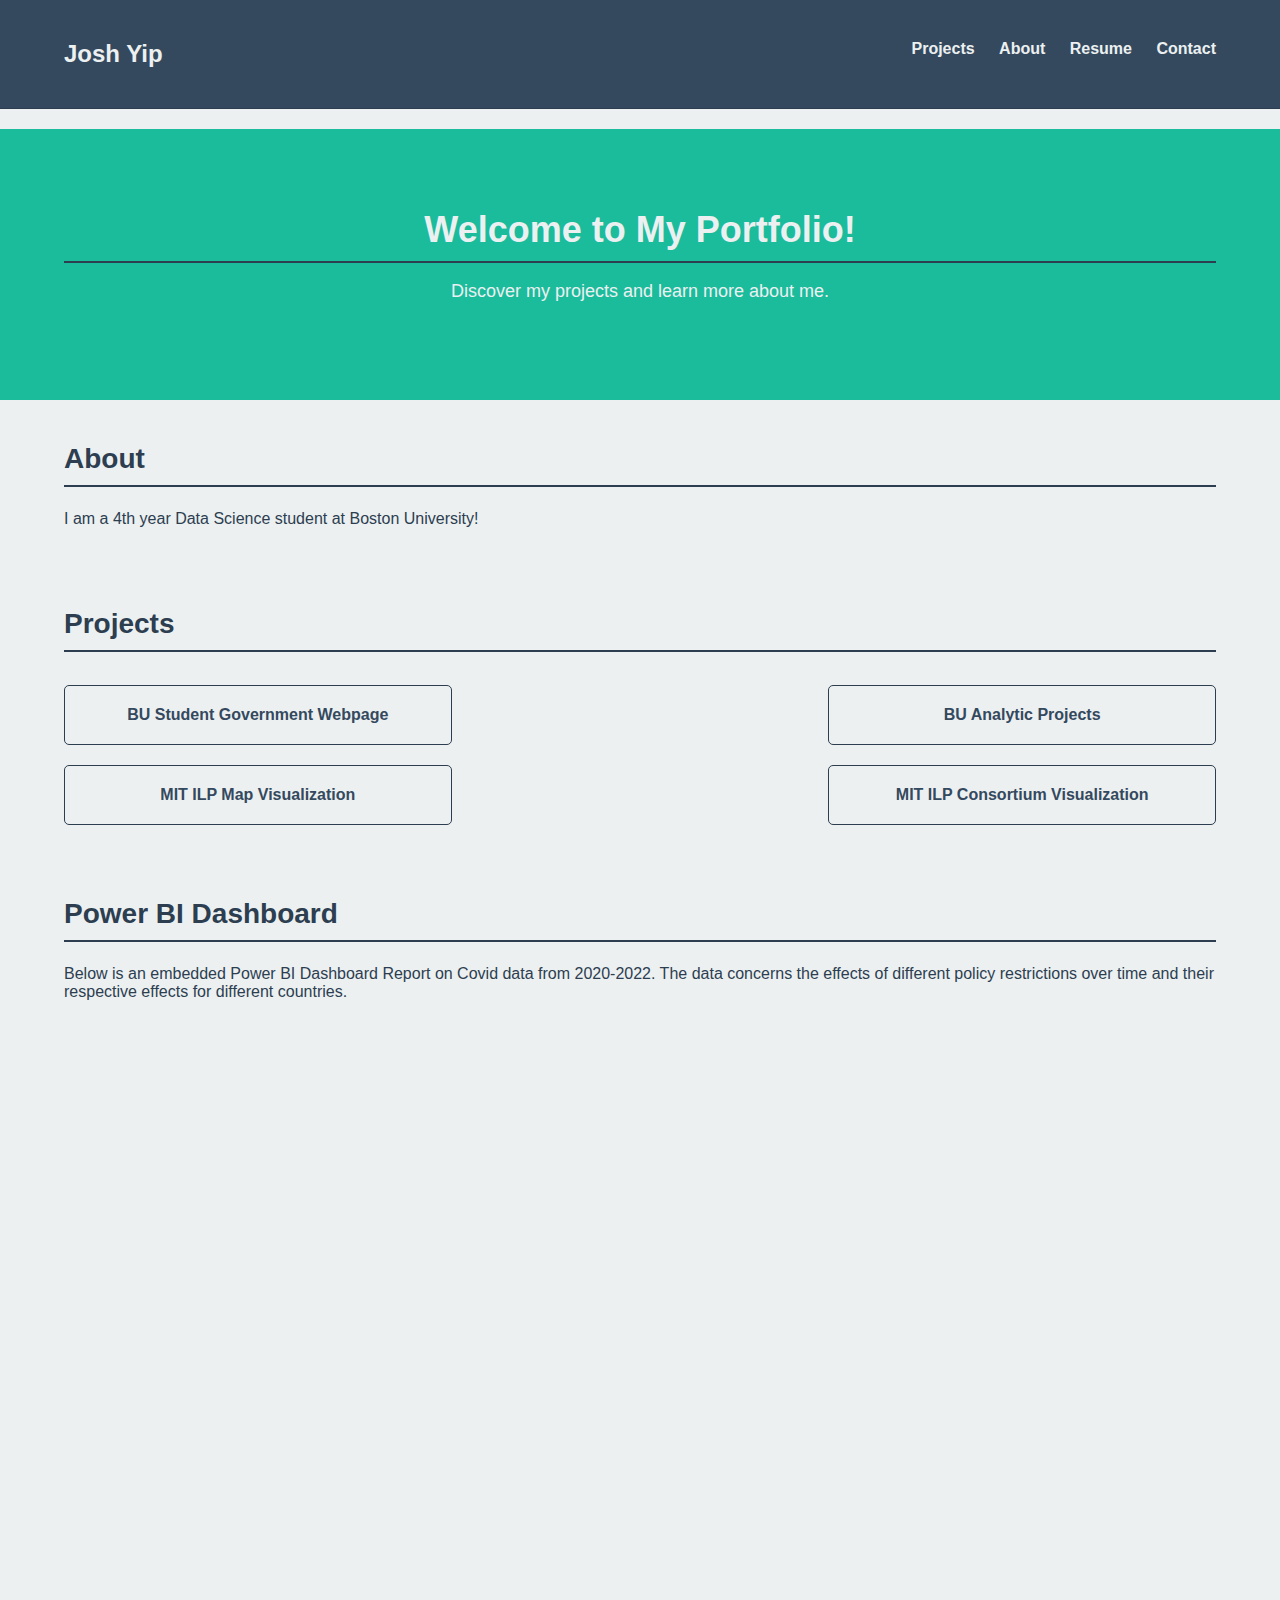
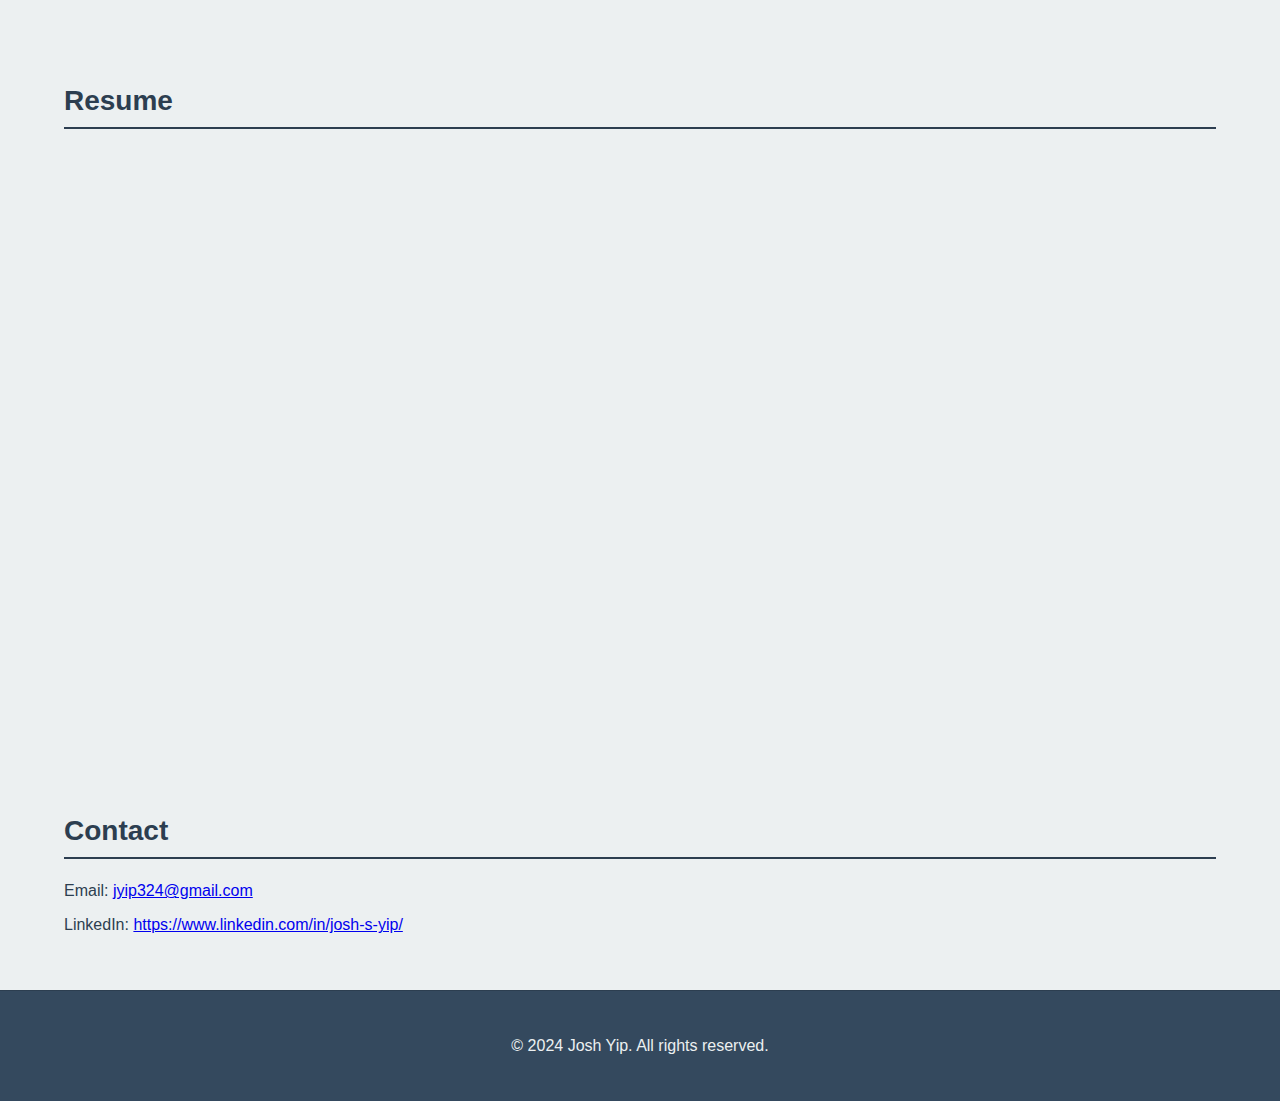
<file: index.html>
<!DOCTYPE html>
<html lang="en">
<head>
    <meta charset="UTF-8">
    <meta name="viewport" content="width=device-width, initial-scale=1.0">
    <title>Josh Yip Portfolio</title>
    <link rel="stylesheet" href="style.css">
</head>
<body>
    <header>
        <div class="container">
            <h1>Josh Yip</h1>
            <nav>
                <ul>
                    <li><a href="#projects">Projects</a></li>
                    <li><a href="#about">About</a></li>
                    <li><a href="#resume">Resume</a></li>
                    <li><a href="#contact">Contact</a></li>
                </ul>
            </nav>
        </div>
    </header>

    <main>
        <section id="hero" class="hero">
            <div class="container">
                <h2>Welcome to My Portfolio!</h2>
                <p>Discover my projects and learn more about me.</p>
            </div>
        </section>
        <section id="about" class="container">
            <h2>About</h2>
            <p>I am a 4th year Data Science student at Boston University!</p>
        </section>
        
        <section id="projects" class="container">
            <h2>Projects</h2>
            <div class="project-list">
                <div class="project-item">
                    <a href="BUSTUGOV/BUStugov.html">BU Student Government Webpage</a>
                </div>
                <div class="project-item">
                    <a href="project2.html">BU Analytic Projects</a>
                </div>
                <div class="project-item">
                    <a href="project3.html">MIT ILP Map Visualization</a>
                </div>
                <div class="project-item">
                    <a href="project4.html">MIT ILP Consortium Visualization</a>
                </div>
            </div>
        </section>

        <section id="powerbi" class="container">
            <h2>Power BI Dashboard</h2>
            <p>Below is an embedded Power BI Dashboard Report on Covid data from 2020-2022. The data concerns the effects of different policy restrictions over time and their respective effects for different countries.</p>
            <iframe title="DS310_Final[3507]" width="100%" height="600" src="https://app.powerbi.com/view?r=eyJrIjoiYTc4YzYyMzUtNjljOS00MDdiLWFiZDAtZTkxMzkxMjljMWI4IiwidCI6ImQ1N2QzMmNjLWMxMjEtNDg4Zi1iMDdiLWRmZTcwNTY4MGM3MSIsImMiOjN9&pageName=ReportSectioneaf53ebbd578ee509cb1" frameborder="0" allowFullScreen="true"></iframe>
        </section>

        <section id="resume" class="container">
            <h2>Resume</h2>
            <iframe src="https://docs.google.com/document/d/e/2PACX-1vSSZgV6YSmfAzcP0C0V0hyV5JerHSXpAS_2bRGxik6YL_B1fD8BKGLcemDgp8e6zA/pub?embedded=true" width="100%" height="800" frameborder="0"></iframe>
        </section>

        <section id="contact" class="container">
            <h2>Contact</h2>
            <p>Email: <a href="mailto:jyip324@gmail.com">jyip324@gmail.com</a></p>
            <p>LinkedIn: <a href="https://www.linkedin.com/in/josh-s-yip/">https://www.linkedin.com/in/josh-s-yip/</a></p>
        </section>
    </main>

    <footer>
        <div class="container">
            <p>&copy; 2024 Josh Yip. All rights reserved.</p>
        </div>
    </footer>
</body>
</html>
</file>
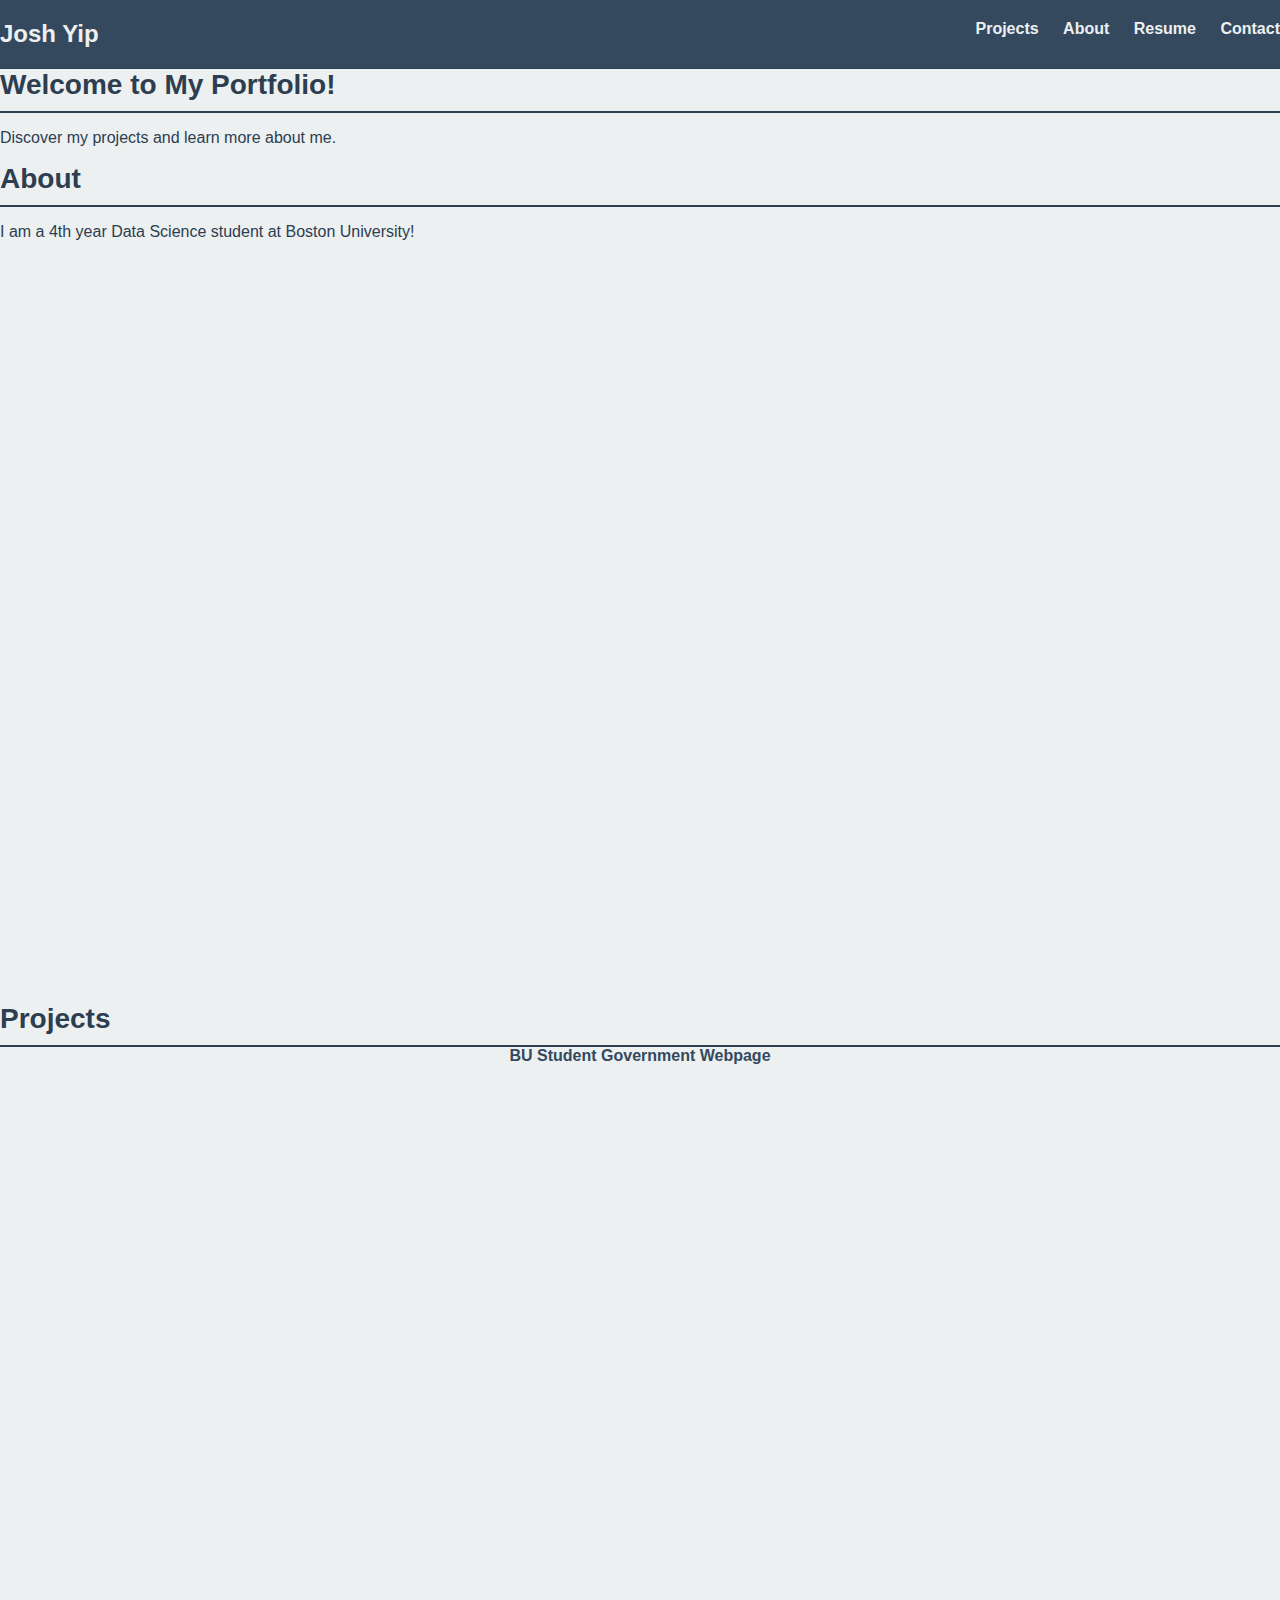
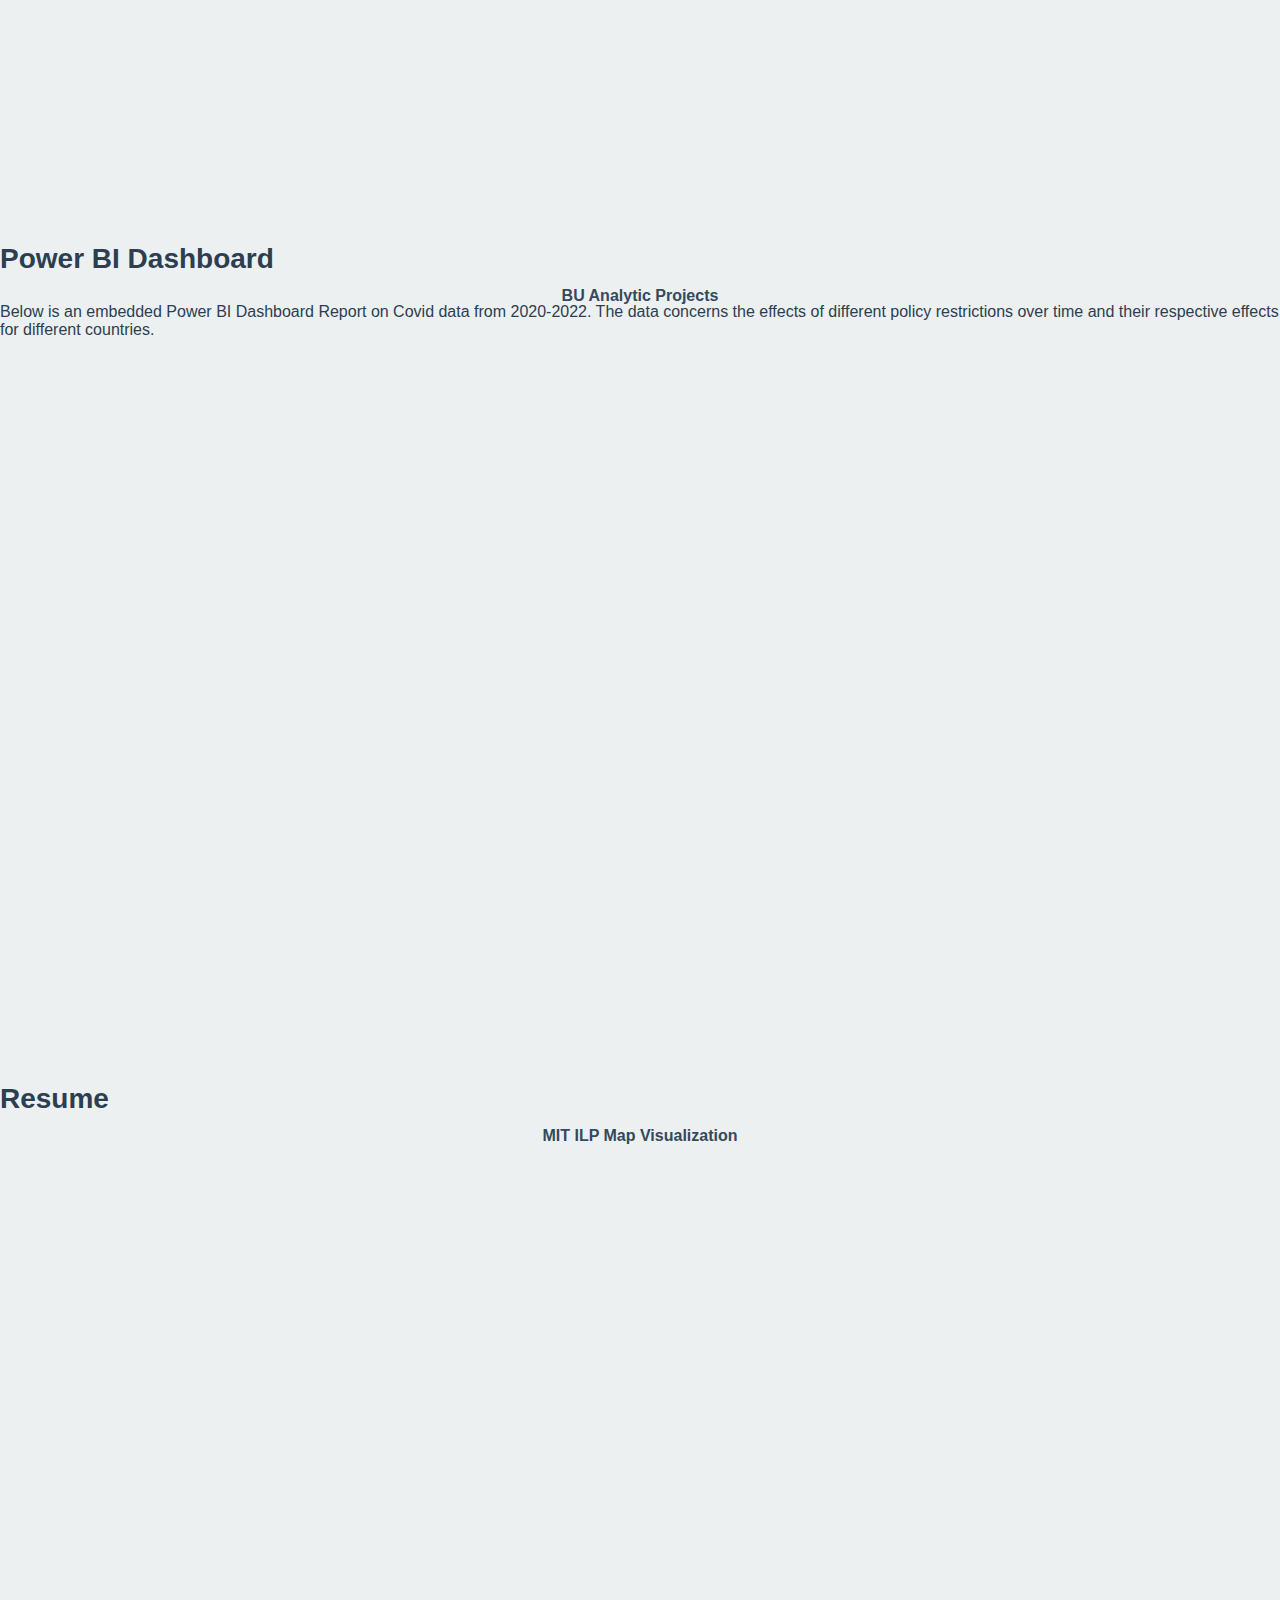
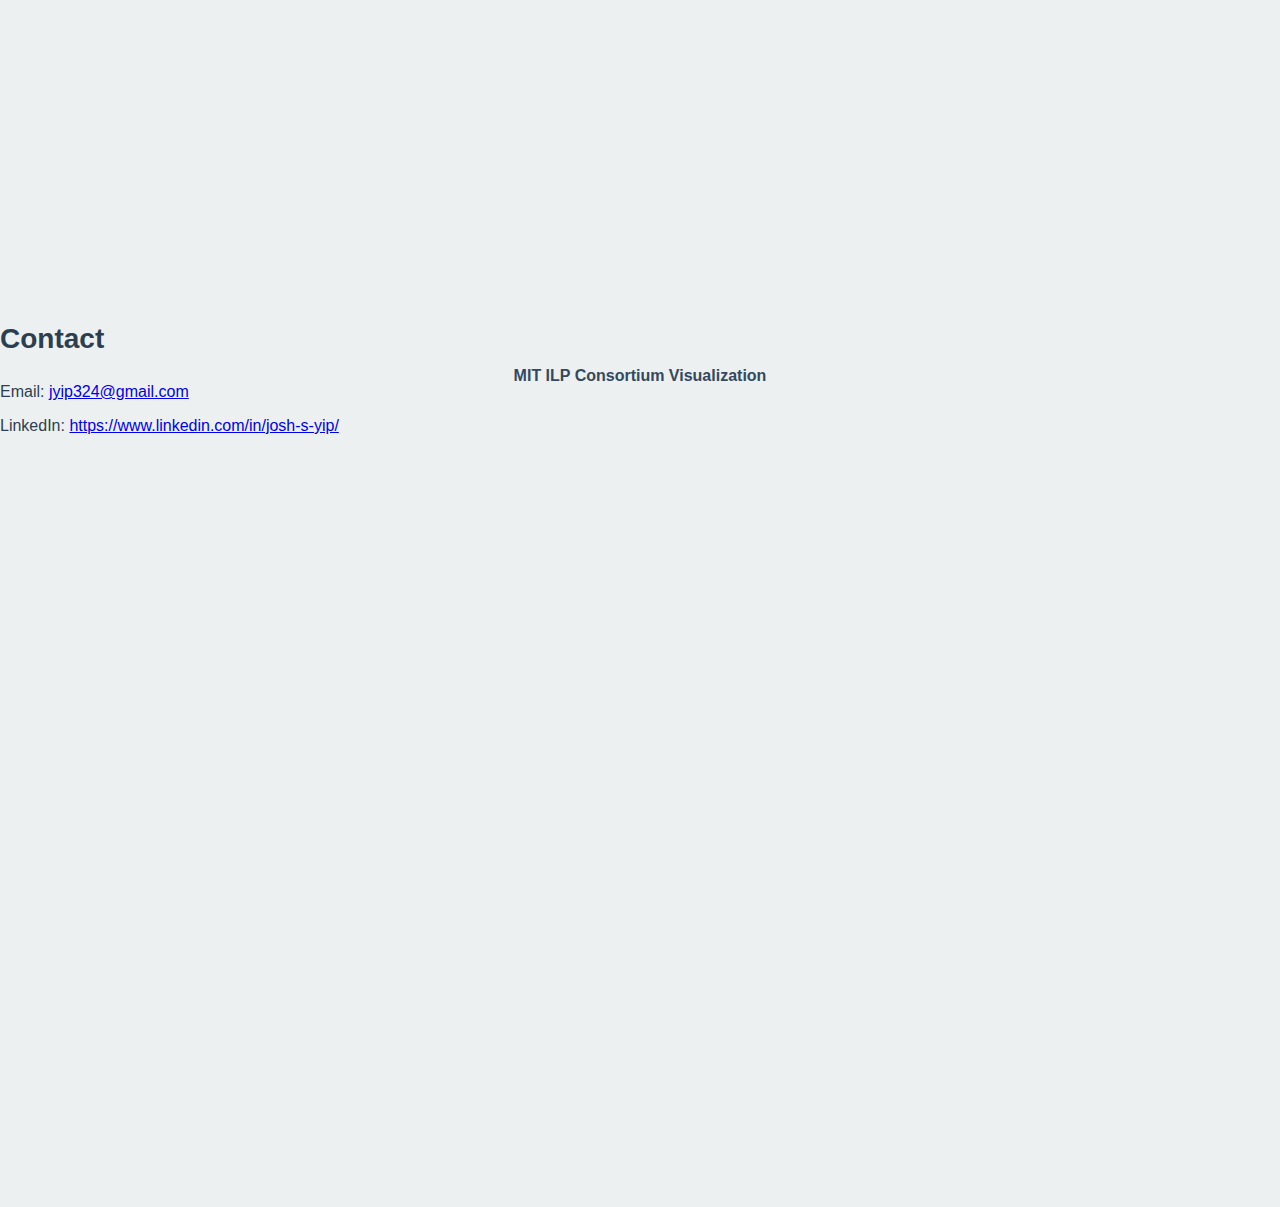
<file: public/index.html>
<!DOCTYPE html>
<html lang="en">
<head>
    <meta charset="UTF-8">
    <meta name="viewport" content="width=device-width, initial-scale=1.0">
    <title>Josh Yip Portfolio</title>
    <link rel="stylesheet" href="style.css">
</head>
<body>
    <header>
        <div class="container">
            <h1>Josh Yip</h1>
            <nav>
                <ul>
                    <li><a href="#projects">Projects</a></li>
                    <li><a href="#about">About</a></li>
                    <li><a href="#resume">Resume</a></li>
                    <li><a href="#contact">Contact</a></li>
                </ul>
            </nav>
        </div>
    </header>

    <main>
        <section id="hero" class="hero">
            <div class="container">
                <h2>Welcome to My Portfolio!</h2>
                <p>Discover my projects and learn more about me.</p>
            </div>
        </section>
        <section id="about" class="container">
            <h2>About</h2>
            <p>I am a 4th year Data Science student at Boston University!</p>
        </section>
        
        <section id="projects" class="container">
            <h2>Projects</h2>
            <div class="project-list">
                <div class="project-item">
                    <a href="https://josh-yip-personal-website.web.app/BUSTUGOV/BUtugov.html">BU Student Government Webpage</a>
                </div>
                <div class="project-item">
                    <a href="project2.html">BU Analytic Projects</a>
                </div>
                <div class="project-item">
                    <a href="project3.html">MIT ILP Map Visualization</a>
                </div>
                <div class="project-item">
                    <a href="project4.html">MIT ILP Consortium Visualization</a>
                </div>
            </div>
        </section>

        <section id="powerbi" class="container">
            <h2>Power BI Dashboard</h2>
            <p>Below is an embedded Power BI Dashboard Report on Covid data from 2020-2022. The data concerns the effects of different policy restrictions over time and their respective effects for different countries.</p>
            <iframe title="DS310_Final[3507]" width="100%" height="600" src="https://app.powerbi.com/view?r=eyJrIjoiYTc4YzYyMzUtNjljOS00MDdiLWFiZDAtZTkxMzkxMjljMWI4IiwidCI6ImQ1N2QzMmNjLWMxMjEtNDg4Zi1iMDdiLWRmZTcwNTY4MGM3MSIsImMiOjN9&pageName=ReportSectioneaf53ebbd578ee509cb1" frameborder="0" allowFullScreen="true"></iframe>
        </section>

        <section id="resume" class="container">
            <h2>Resume</h2>
            <iframe src="https://docs.google.com/document/d/e/2PACX-1vSSZgV6YSmfAzcP0C0V0hyV5JerHSXpAS_2bRGxik6YL_B1fD8BKGLcemDgp8e6zA/pub?embedded=true" width="100%" height="800" frameborder="0"></iframe>
        </section>

        <section id="contact" class="container">
            <h2>Contact</h2>
            <p>Email: <a href="mailto:jyip324@gmail.com">jyip324@gmail.com</a></p>
            <p>LinkedIn: <a href="https://www.linkedin.com/in/josh-s-yip/">https://www.linkedin.com/in/josh-s-yip/</a></p>
        </section>
    </main>

    
</body>
</html>
</file>
<file: style.css>
/* General Styles */
body {
    font-family: 'Helvetica Neue', Arial, sans-serif;
    margin: 0;
    padding: 0;
    color: #2C3E50;
    background-color: #ECF0F1;
}

.container {
    width: 90%;
    max-width: 1200px;
    margin: 0 auto;
    padding: 20px 0;
}

/* Header Styles */
header {
    background-color: #34495E;
    padding: 20px 0;
    border-bottom: 1px solid #2C3E50;
    color: #ECF0F1;
}

header h1 {
    margin: 0;
    display: inline-block;
    font-size: 24px;
}

header nav {
    display: inline-block;
    float: right;
}

header nav ul {
    list-style: none;
    margin: 0;
    padding: 0;
}

header nav ul li {
    display: inline;
    margin-left: 20px;
}

header nav ul li a {
    text-decoration: none;
    color: #ECF0F1;
    font-weight: bold;
}

header nav ul li a:hover {
    color: #1ABC9C;
}

/* Hero Section */
.hero {
    background-color: #1ABC9C;
    color: #ECF0F1;
    text-align: center;
    padding: 60px 0;
}

.hero h2 {
    font-size: 36px;
    margin: 0;
}

.hero p {
    font-size: 18px;
}

/* Main Content Styles */
main {
    padding: 20px 0;
}

main h2 {
    font-size: 28px;
    border-bottom: 2px solid #2C3E50;
    padding-bottom: 10px;
}

.project-list {
    display: flex;
    flex-wrap: wrap;
    justify-content: space-between;
}

.project-item {
    width: 100%;
    margin: 10px 0;
    padding: 20px;
    background-color: #ECF0F1;
    border: 1px solid #2C3E50;
    border-radius: 5px;
    text-align: center;
    transition: background-color 0.3s;
}

.project-item a {
    text-decoration: none;
    color: #34495E;
    font-weight: bold;
}

.project-item a:hover {
    color: #1ABC9C;
}

.project-item:hover {
    background-color: #BDC3C7;
}

/* Power BI Embed */
iframe {
    width: 100%;
    height: 600px;
    border: none;
}

/* Centering Styles for Resume */
#resume iframe {
    display: block;
    margin: 0 auto;
}

/* Footer Styles */
footer {
    background-color: #34495E;
    padding: 10px 0;
    border-top: 1px solid #2C3E50;
    text-align: center;
    color: #ECF0F1;
}

/* Responsive Styles */
@media (min-width: 600px) {
    .project-item {
        width: 48%;
    }
}

@media (min-width: 900px) {
    .project-item {
        width: 30%;
    }
}
</file>
<file: public/style.css>
/* General Styles */
body {
    font-family: 'Helvetica Neue', Arial, sans-serif;
    margin: 0;
    padding: 0;
    color: #2C3E50;
    background-color: #ECF0F1;
    height: 100%;
}

html, body {
    height: 100%;
}

.container {
    width: 100%;
    height: 100%;
    margin: 0 auto;
    padding: 0;
}

/* Header Styles */
header {
    background-color: #34495E;
    padding: 20px 0;
    border-bottom: 1px solid #2C3E50;
    color: #ECF0F1;
}

header h1 {
    margin: 0;
    display: inline-block;
    font-size: 24px;
}

header nav {
    display: inline-block;
    float: right;
}

header nav ul {
    list-style: none;
    margin: 0;
    padding: 0;
}

header nav ul li {
    display: inline;
    margin-left: 20px;
}

header nav ul li a {
    text-decoration: none;
    color: #ECF0F1;
    font-weight: bold;
}

header nav ul li a:hover {
    color: #1ABC9C;
}

/* Main Content Styles */
main {
    padding: 0;
    height: calc(100% - 60px); /* Adjust based on the header height */
}

main h2 {
    font-size: 28px;
    border-bottom: 2px solid #2C3E50;
    padding-bottom: 10px;
    margin: 0;
}

.project-list {
    display: flex;
    flex-wrap: wrap;
    justify-content: space-between;
    height: 100%;
}

.project-item {
    width: 100%;
    height: 100%;
    margin: 0;
    padding: 0;
    background-color: #ECF0F1;
    text-align: center;
    transition: background-color 0.3s;
}

.project-item h3 {
    margin-top: 0;
    padding: 10px;
    background-color: #34495E;
    color: #ECF0F1;
}

.iframe-container {
    position: relative;
    width: 100%;
    height: calc(100% - 40px); /* Adjust based on the header height within project-item */
    overflow: hidden;
}

.iframe-container iframe {
    position: relative;
    justify-content: center;

    top: 0;
    left: 0;
    width: 90%;
    height: 90%;
    border: none;
}

.project-item a {
    text-decoration: none;
    color: #34495E;
    font-weight: bold;
}

.project-item a:hover {
    color: #1ABC9C;
}

.project-item:hover {
    background-color: #BDC3C7;
}

/* Footer Styles */
footer {
    background-color: #34495E;
    padding: 10px 0;
    border-top: 1px solid #2C3E50;
    text-align: center;
    color: #ECF0F1;
}
</file>
